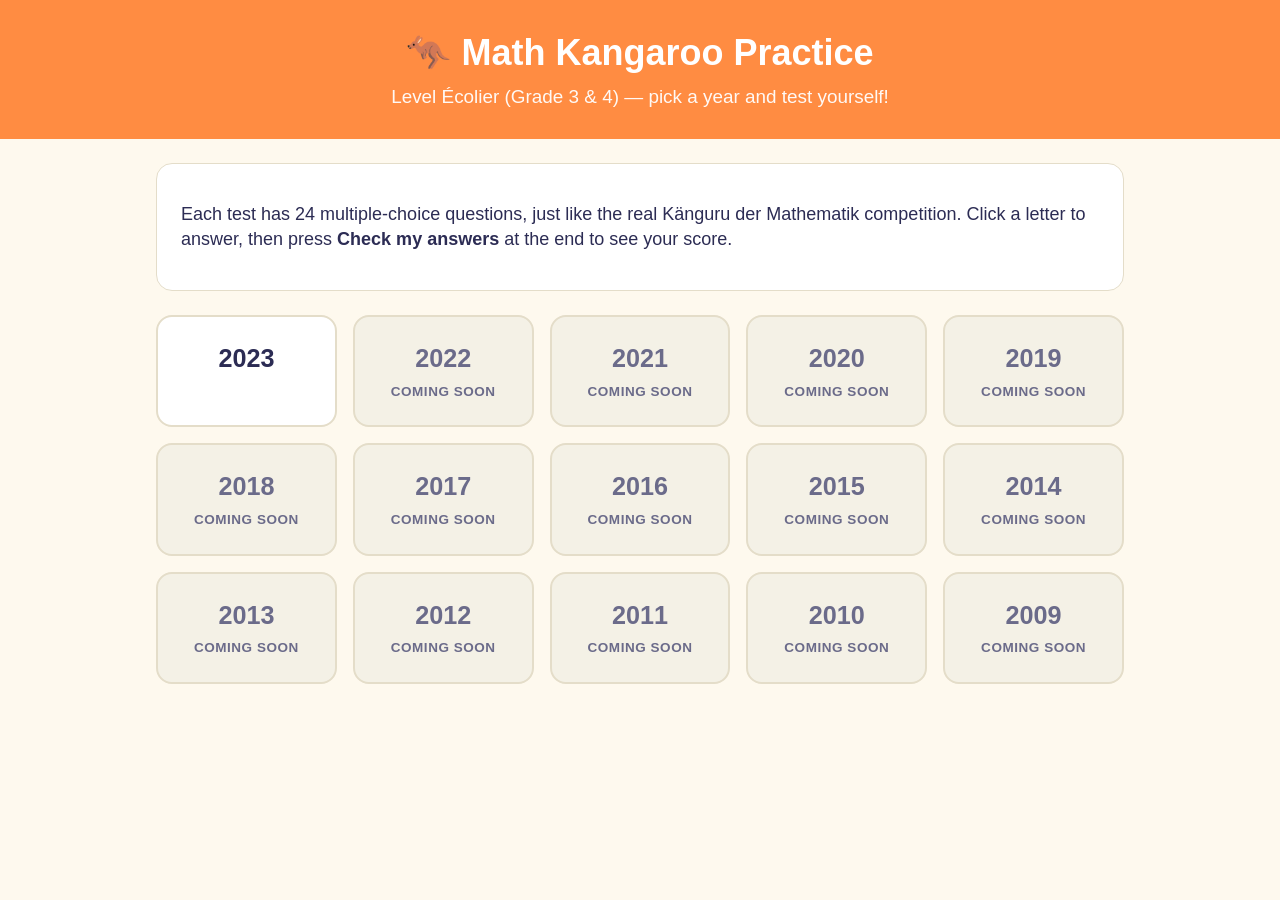
<file: index.html>
<!DOCTYPE html>
<html lang="en">
<head>
<meta charset="UTF-8">
<meta name="viewport" content="width=device-width, initial-scale=1.0">
<title>Math Kangaroo Practice Tests</title>
<link rel="stylesheet" href="css/style.css">
</head>
<body>
<header class="site-header">
  <h1>🦘 Math Kangaroo Practice</h1>
  <p>Level Écolier (Grade 3 &amp; 4) — pick a year and test yourself!</p>
</header>
<main>
  <div class="intro">
    <p>Each test has 24 multiple-choice questions, just like the real Känguru der Mathematik
    competition. Click a letter to answer, then press <strong>Check my answers</strong> at the
    end to see your score.</p>
  </div>

  <div class="year-grid" id="year-grid"></div>
</main>

<script src="data/years.js"></script>
<script>
  const grid = document.getElementById("year-grid");
  YEARS_AVAILABLE.slice().sort((a, b) => b.year - a.year).forEach((entry) => {
    const el = document.createElement(entry.ready ? "a" : "div");
    el.className = "year-card " + (entry.ready ? "ready" : "soon");
    if (entry.ready) el.href = `quiz.html?year=${entry.year}`;
    el.innerHTML = entry.year + (entry.ready ? "" : '<span class="badge">Coming soon</span>');
    grid.appendChild(el);
  });
</script>
</body>
</html>
</file>
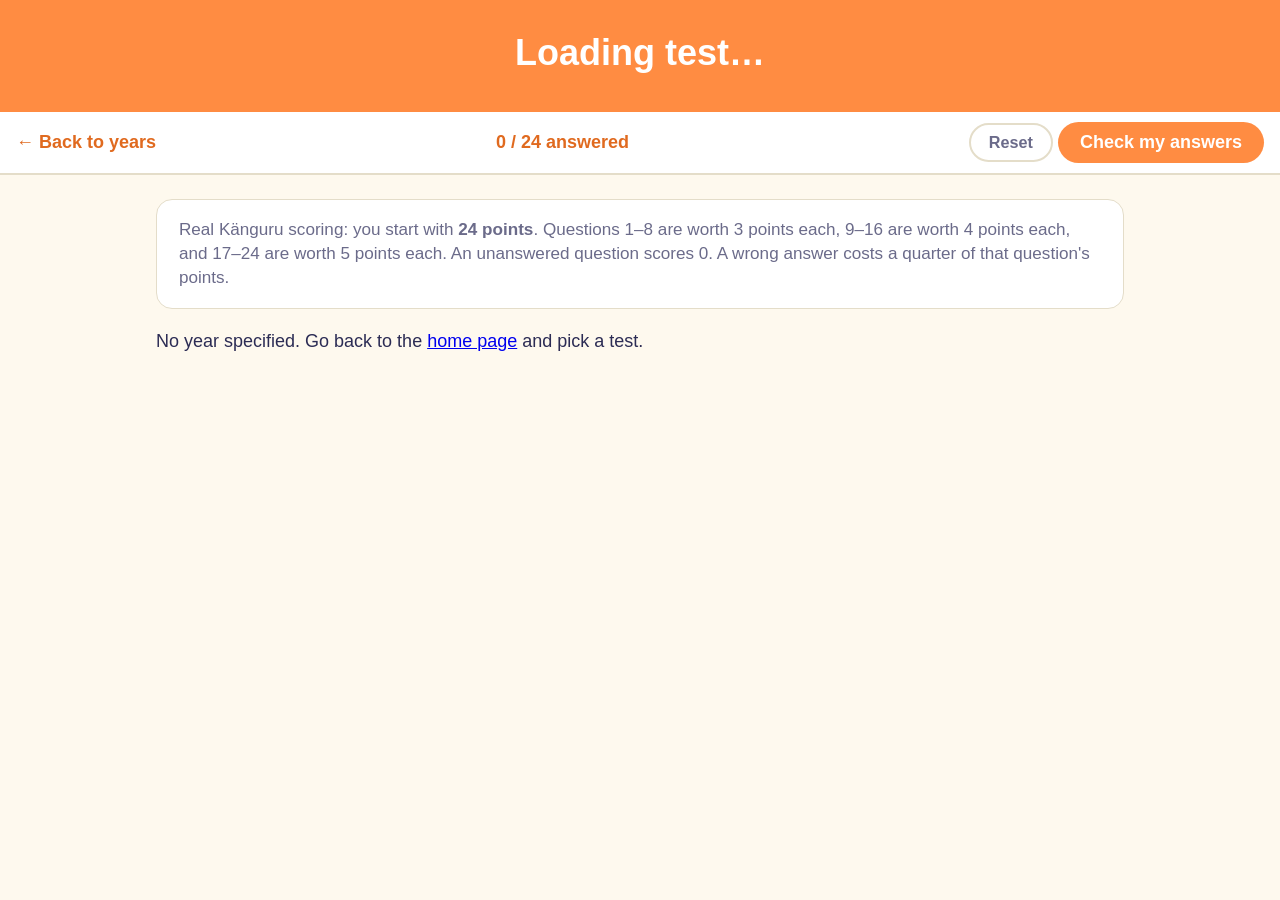
<file: quiz.html>
<!DOCTYPE html>
<html lang="en">
<head>
<meta charset="UTF-8">
<meta name="viewport" content="width=device-width, initial-scale=1.0">
<title>Math Kangaroo Practice Test</title>
<link rel="stylesheet" href="css/style.css">
</head>
<body>
<header class="site-header">
  <h1 id="year-title">Loading test…</h1>
  <p id="year-subtitle"></p>
</header>

<div class="progress-bar">
  <a class="back-link" href="index.html">&larr; Back to years</a>
  <span class="count" id="progress-count">0 / 24 answered</span>
  <div>
    <button class="secondary" id="reset-btn">Reset</button>
    <button class="primary" id="submit-btn">Check my answers</button>
  </div>
</div>

<main>
  <div class="rules">
    Real Känguru scoring: you start with <strong>24 points</strong>. Questions 1–8 are worth
    3 points each, 9–16 are worth 4 points each, and 17–24 are worth 5 points each.
    An unanswered question scores 0. A wrong answer costs a quarter of that question's points.
  </div>

  <div id="results">
    <h2>Your Score</h2>
    <div class="score-big"><span id="score-value">0</span> / 100</div>
    <div class="score-breakdown">
      <span>✅ Correct: <strong id="score-correct">0</strong></span>
      <span>❌ Incorrect: <strong id="score-incorrect">0</strong></span>
      <span>⬜ Blank: <strong id="score-blank">0</strong></span>
    </div>
  </div>

  <div id="quiz-root"></div>
</main>

<script src="js/quiz.js"></script>
</body>
</html>
</file>
<file: css/style.css>
:root {
  --bg: #fef9ee;
  --card: #ffffff;
  --ink: #2c2c54;
  --muted: #6b6b8a;
  --accent: #ff8c42;
  --accent-dark: #e06a1f;
  --good: #2ecc71;
  --bad: #e74c3c;
  --blank: #b0b0c3;
  --border: #e4ddc9;
  --radius: 16px;
  font-size: 18px;
}

* { box-sizing: border-box; }

body {
  margin: 0;
  font-family: "Segoe UI", Verdana, Arial, sans-serif;
  background: var(--bg);
  color: var(--ink);
  line-height: 1.4;
}

header.site-header {
  background: var(--accent);
  color: #fff;
  padding: 28px 20px;
  text-align: center;
}

header.site-header h1 {
  margin: 0 0 6px;
  font-size: 2rem;
}

header.site-header p {
  margin: 0;
  font-size: 1.05rem;
  opacity: 0.95;
}

main {
  max-width: 1000px;
  margin: 0 auto;
  padding: 24px 16px 80px;
}

/* ---------- Landing page ---------- */

.intro {
  background: var(--card);
  border: 1px solid var(--border);
  border-radius: var(--radius);
  padding: 20px 24px;
  margin-bottom: 24px;
}

.year-grid {
  display: grid;
  grid-template-columns: repeat(auto-fill, minmax(160px, 1fr));
  gap: 16px;
}

.year-card {
  display: block;
  background: var(--card);
  border: 2px solid var(--border);
  border-radius: var(--radius);
  padding: 24px 12px;
  text-align: center;
  text-decoration: none;
  color: var(--ink);
  font-size: 1.4rem;
  font-weight: 700;
  transition: transform 0.1s ease, border-color 0.1s ease;
}

.year-card.ready:hover {
  transform: translateY(-3px);
  border-color: var(--accent);
}

.year-card.soon {
  color: var(--muted);
  cursor: default;
  background: #f4f1e6;
}

.year-card .badge {
  display: block;
  margin-top: 6px;
  font-size: 0.75rem;
  font-weight: 600;
  text-transform: uppercase;
  letter-spacing: 0.04em;
  color: var(--muted);
}

/* ---------- Quiz page ---------- */

.rules {
  background: var(--card);
  border: 1px solid var(--border);
  border-radius: var(--radius);
  padding: 18px 22px;
  margin-bottom: 20px;
  font-size: 0.95rem;
  color: var(--muted);
}

.rules ul { margin: 8px 0 0; padding-left: 20px; }

.progress-bar {
  position: sticky;
  top: 0;
  z-index: 10;
  background: #fff;
  border-bottom: 2px solid var(--border);
  padding: 10px 16px;
  display: flex;
  align-items: center;
  justify-content: space-between;
  gap: 12px;
  flex-wrap: wrap;
}

.progress-bar .count {
  font-weight: 700;
  color: var(--accent-dark);
}

button.primary {
  background: var(--accent);
  color: #fff;
  border: none;
  border-radius: 999px;
  padding: 10px 22px;
  font-size: 1rem;
  font-weight: 700;
  cursor: pointer;
}

button.primary:hover { background: var(--accent-dark); }

button.secondary {
  background: transparent;
  color: var(--muted);
  border: 2px solid var(--border);
  border-radius: 999px;
  padding: 8px 18px;
  font-size: 0.9rem;
  font-weight: 600;
  cursor: pointer;
}

.page-block {
  background: var(--card);
  border: 1px solid var(--border);
  border-radius: var(--radius);
  margin: 22px 0;
  padding: 18px;
  display: grid;
  grid-template-columns: minmax(260px, 1fr) minmax(260px, 1fr);
  gap: 18px;
}

@media (max-width: 720px) {
  .page-block { grid-template-columns: 1fr; }
}

.page-image img {
  width: 100%;
  border-radius: 10px;
  border: 1px solid var(--border);
  display: block;
}

.question-list {
  display: flex;
  flex-direction: column;
  gap: 14px;
}

.question-card {
  border: 2px solid var(--border);
  border-radius: 12px;
  padding: 10px 14px;
}

.question-card .qnum {
  font-weight: 700;
  color: var(--accent-dark);
  margin-bottom: 8px;
  font-size: 1.05rem;
}

.choices {
  display: flex;
  gap: 8px;
  flex-wrap: wrap;
}

.choice {
  position: relative;
}

.choice input[type="checkbox"] {
  position: absolute;
  opacity: 0;
  width: 44px;
  height: 44px;
  margin: 0;
  cursor: pointer;
}

.choice label {
  display: inline-flex;
  align-items: center;
  justify-content: center;
  width: 44px;
  height: 44px;
  border-radius: 10px;
  border: 2px solid var(--border);
  font-weight: 700;
  cursor: pointer;
  background: #fff;
  user-select: none;
}

.choice input[type="checkbox"]:checked + label {
  background: var(--accent);
  border-color: var(--accent-dark);
  color: #fff;
}

.question-card.correct { border-color: var(--good); background: #f1fcf4; }
.question-card.incorrect { border-color: var(--bad); background: #fdf2f1; }
.question-card.blank { border-color: var(--blank); }

.question-card .feedback {
  margin-top: 8px;
  font-size: 0.9rem;
  font-weight: 600;
}

.question-card.correct .feedback { color: var(--good); }
.question-card.incorrect .feedback { color: var(--bad); }
.question-card.blank .feedback { color: var(--muted); }

.question-card.correct .choice input:checked + label { background: var(--good); border-color: var(--good); }
.question-card.incorrect .choice input:checked + label { background: var(--bad); border-color: var(--bad); }
.question-card .choice.answer-key label { box-shadow: 0 0 0 3px var(--good) inset; }

#results {
  background: var(--card);
  border: 2px solid var(--accent);
  border-radius: var(--radius);
  padding: 22px 24px;
  margin-bottom: 24px;
  display: none;
}

#results.show { display: block; }

#results h2 { margin-top: 0; }

.score-big {
  font-size: 2.6rem;
  font-weight: 800;
  color: var(--accent-dark);
}

.score-breakdown {
  display: flex;
  gap: 22px;
  flex-wrap: wrap;
  margin-top: 10px;
  font-size: 0.95rem;
  color: var(--muted);
}

.score-breakdown strong { color: var(--ink); }

a.back-link {
  color: var(--accent-dark);
  text-decoration: none;
  font-weight: 600;
}
</file>
